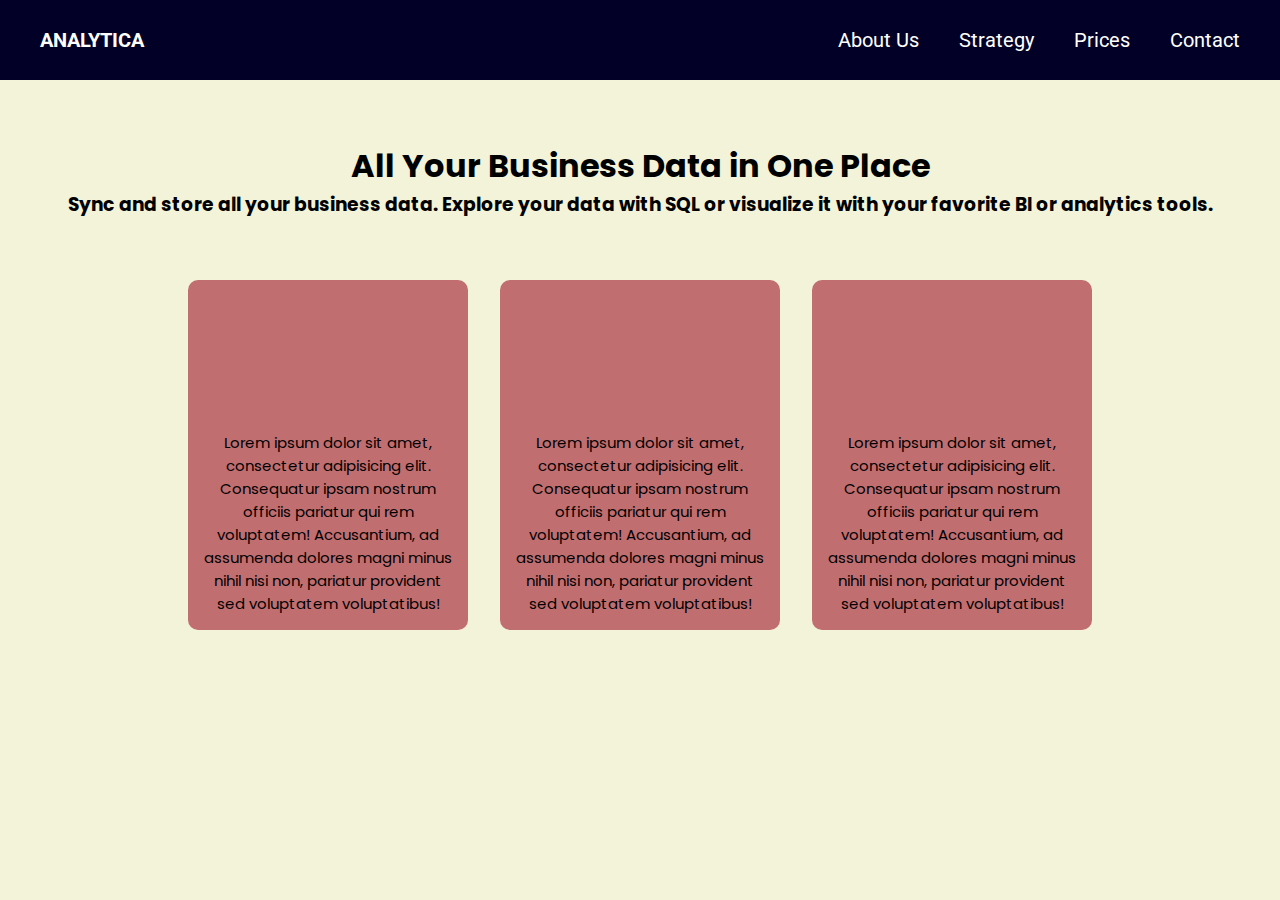
<file: deel-3-webpagina/index.html>
<!DOCTYPE html>
<html lang="en">
<head>
    <meta charset="UTF-8">
    <meta name="viewport" content="width=device-width, initial-scale=1, minimum-scale=1"/>
    <link rel="preconnect" href="https://fonts.googleapis.com">
    <link rel="preconnect" href="https://fonts.gstatic.com" crossorigin>
    <link href="https://fonts.googleapis.com/css2?family=Poppins:wght@400;700&family=Roboto&display=swap" rel="stylesheet">
    <link rel="stylesheet" href="styles/styles.css">
    <title>Flexbox opdracht 3</title>
</head>
<body class="opdracht-3-body">
<header class="opdracht-3-nav-bar">
    <nav class="opdracht-3-nav-bar-left">
        <a href="index.html">analytica</a>
    </nav>
    <nav class="opdracht-3-nav-bar-right">
        <a href="">About Us</a>
        <a href="">Strategy</a>
        <a href="">Prices</a>
        <a href="">Contact</a>
    </nav>
</header>
<div class="opdracht-3-head-text-container">
    <h1 class="opdracht-3-title">All Your Business Data in One Place</h1>
    <h3 class="opdracht-3-under-title">Sync and store all your business data. Explore your data with SQL or visualize it
        with your favorite BI or
        analytics tools.</h3>
</div>
<div class="opdracht-3-text-boxes-container">
    <div class="opdracht-3-text-box">
        <p>
            Lorem ipsum dolor sit amet, consectetur adipisicing elit. Consequatur ipsam nostrum officiis pariatur qui
            rem voluptatem! Accusantium, ad assumenda dolores magni minus nihil nisi non, pariatur provident sed
            voluptatem voluptatibus!
        </p>
    </div>
    <div class="opdracht-3-text-box">
        <p>
            Lorem ipsum dolor sit amet, consectetur adipisicing elit. Consequatur ipsam nostrum officiis pariatur qui
            rem voluptatem! Accusantium, ad assumenda dolores magni minus nihil nisi non, pariatur provident sed
            voluptatem voluptatibus!
        </p>
    </div>
    <div class="opdracht-3-text-box">
        <p>
            Lorem ipsum dolor sit amet, consectetur adipisicing elit. Consequatur ipsam nostrum officiis pariatur qui
            rem voluptatem! Accusantium, ad assumenda dolores magni minus nihil nisi non, pariatur provident sed
            voluptatem voluptatibus!
        </p>
    </div>
</div>
</body>
</html>
</file>
<file: deel-3-webpagina/styles/styles.css>
/*////////////////////////////////////////////////////////////////////////
Table of Contents:
    1. Global Styles
    2. Typografie
    3. Areas
        3.1 Header
        3.1.1 Header Navigation Bar
        3.1.2 Header Text
        3.2 Main Section
        3.2.1 Text Boxes

////////////////////////////////////////////////////////////////////////*/

/*
Rood: #C16E70
Beige: #F2F3D9
Paars: #030027
 */

/*////////////////////////
    1. Global Styles
////////////////////////*/

* {
    box-sizing: border-box;
    margin: 0;
    padding: 0;
    /*border: 1px solid indianred;*/
}

.opdracht-3-body {
    display: flex;
    flex-direction: column;
    min-height: 100vh;
    width: 100vw;
    text-align: center;
    background-color: #F2F3D9;
}

/*////////////////////////
    2. Typography
////////////////////////*/

.opdracht-3-body {
    font-family: 'Poppins', 'Arial', sans-serif;
}

.opdracht-3-body p {
    font-size: 15px;
}

.opdracht-3-nav-bar a {
    font-family: 'Roboto', 'Arial', sans-serif;
    color: white;
    font-size: 20px;
    text-decoration: none;
}

.opdracht-3-nav-bar-left a {
    text-transform: uppercase;
    font-weight: bold;
}

/*////////////////////////
    3. Areas
////////////////////////*/



/*///////////// 3.1 Header /////////////*/

/*///////////// 3.1.1 Header Navigation Bar /////////////*/

.opdracht-3-nav-bar {
    display: flex;
    flex-direction: row;
    justify-content: space-between;
    background-color: #030027;
    flex-basis: 80px;
    align-items: center;
}

.opdracht-3-nav-bar-left {
    display: flex;
    flex-direction: row;
}

.opdracht-3-nav-bar nav {
    display: flex;
    flex-direction: row;
    gap: 40px;
    padding-inline: 40px;
}

/*///////////// 3.1.2 Head Text /////////////*/

.opdracht-3-head-text-container {
    display: flex;
    flex-direction: column;
    flex-basis: 200px;
    align-items: center;
    justify-content: center;
}

/*///////////// 3.2 Main Section /////////////*/

/*///////////// 3.2.1 Text Boxes /////////////*/

.opdracht-3-text-boxes-container {
    display: flex;
    flex-direction: row;
    justify-content: center;
    flex-basis: 350px;
    flex-grow: 0;
    flex-shrink: 1;
    width: 100%;
    gap: 2em;
    padding-inline: 40px;
}

.opdracht-3-text-box {
    display: flex;
    flex-direction: column-reverse;
    height: 350px;
    flex-basis: 280px;
    flex-grow: 0;
    flex-shrink: 1;
    padding: 15px;
    border-radius: 10px;
    background-color: #C16E70;
}
</file>
